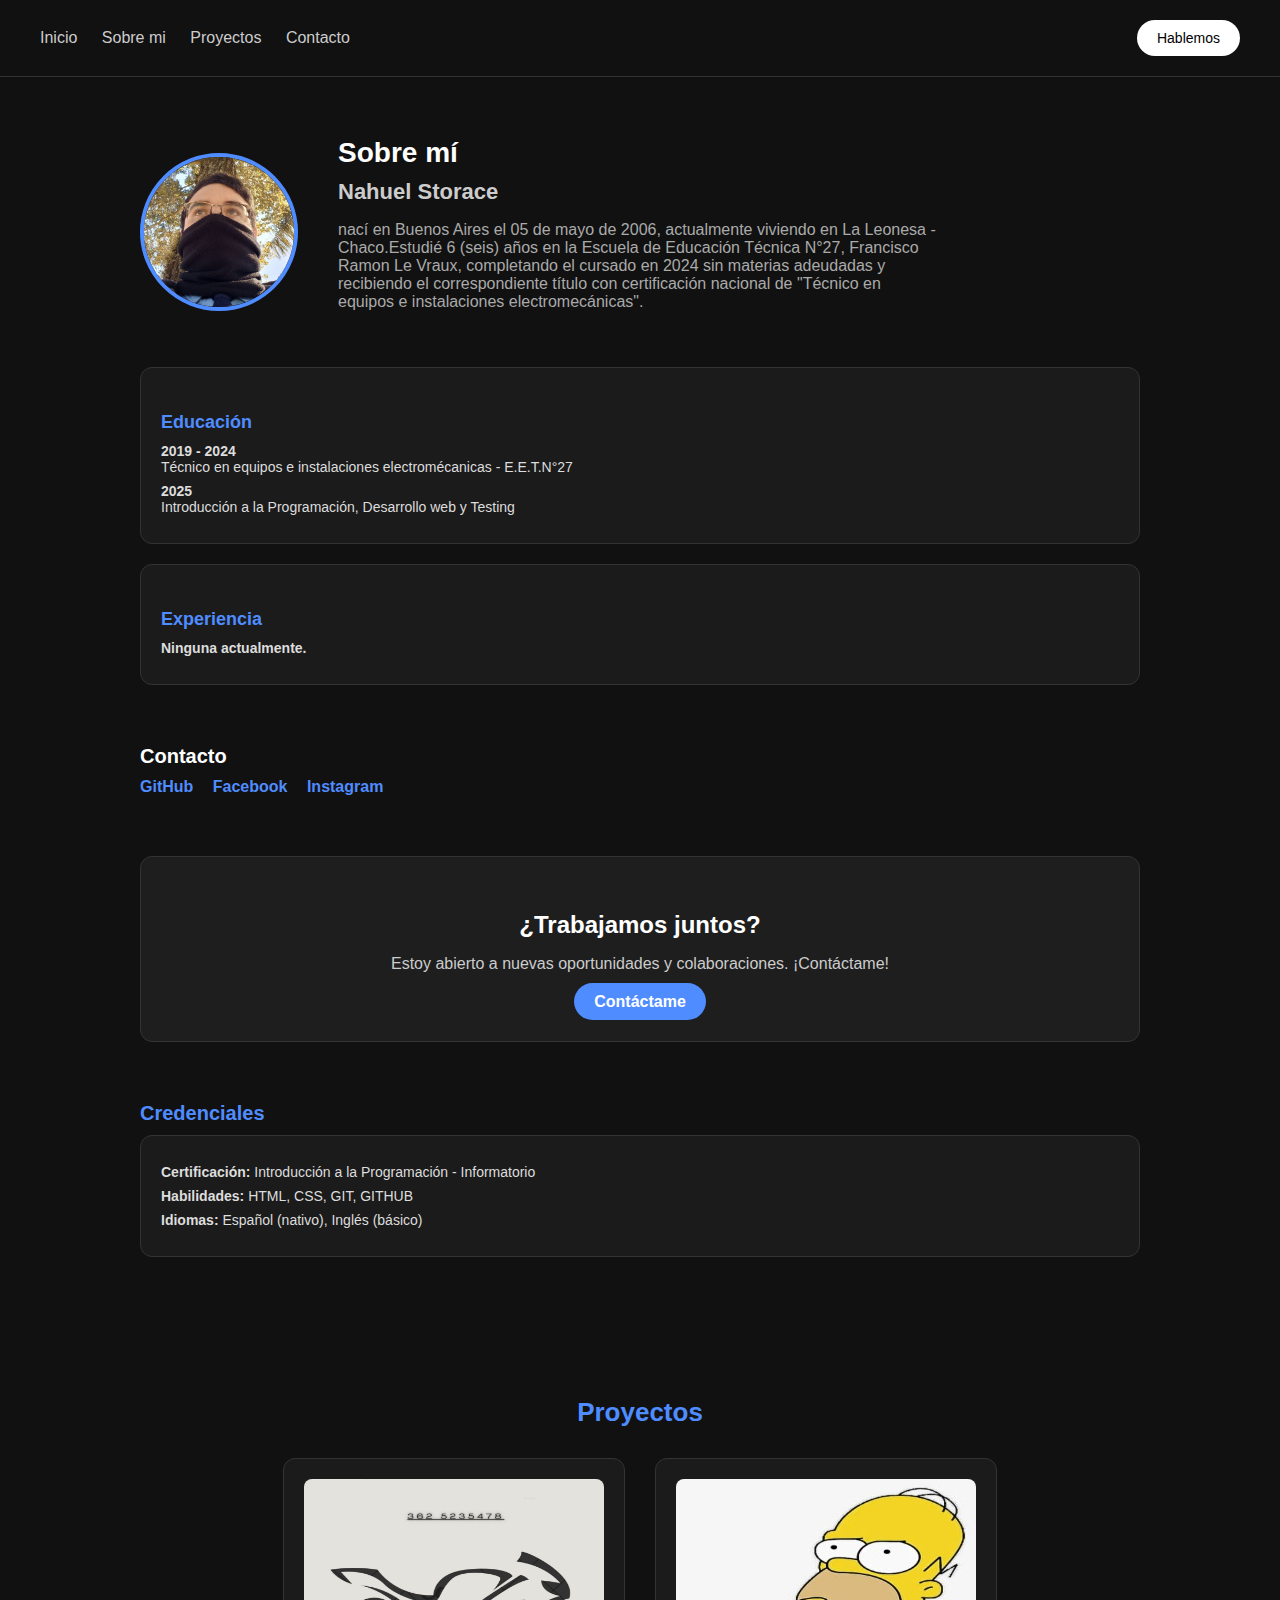
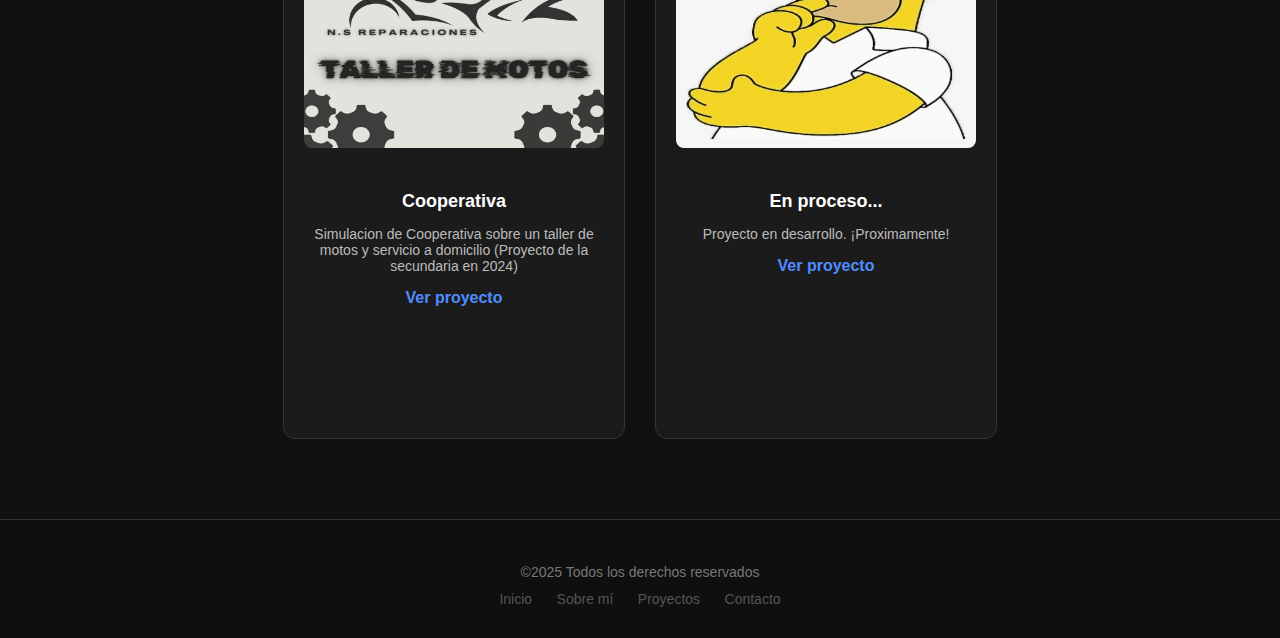
<file: index.html>
<!DOCTYPE html>
<html lang="es">
<head>
    <meta charset="UTF-8">
    <meta name="viewport" content="width=device-width, initial-scale=1.0">
    <title>Portafolio</title>
    <link rel="stylesheet" href="styles.css">
</head>
<body class="fondo">

    <header class="barra-navegacion">
        <nav class="menu">
            <a href="#">Inicio</a>
            <a href="#">Sobre mi</a>
            <a href="#">Proyectos</a>
            <a href="#">Contacto</a>
        </nav>
        <a class="boton-contacto" href="https://www.instagram.com/nahuu_102">Hablemos</a>
    </header>

    <main class="contenido-principal">
        <section class="resumen">
            <div class="resumen-superior">
                <img src="./assets/imgs/perfil.jpg" alt="Foto de perfil" class="foto-perfil">
                <div class="info-personal">
                    <h2 class="titulo-resumen">Sobre mí</h2>
                    <h3 class="nombre">Nahuel Storace</h3>
                    <p class="descripcion">
                        nací en Buenos Aires el 05 de mayo de 2006,
                    actualmente viviendo en La Leonesa - Chaco.Estudié 6 (seis) años en la Escuela de Educación Técnica N°27, 
                    Francisco Ramon Le Vraux, completando el cursado en 2024 sin
                     materias adeudadas y recibiendo el correspondiente título con
                      certificación nacional de "Técnico en equipos e instalaciones electromecánicas".
                    </p>
                </div>
            </div>

            <div class="tarjetas">
                <div class="tarjeta">
                    <h4>Educación</h4>
                    <p><strong>2019 - 2024</strong><br>Técnico en equipos e instalaciones electromécanicas - E.E.T.N°27</p>
                    <P><strong>2025</strong><br>Introducción a la Programación, Desarrollo web y Testing</P>
                </div>

                <div class="tarjeta">
                    <h4>Experiencia</h4>
                    <p><strong>Ninguna actualmente.</strong></p>
                </div>
            </div>
        </section>

        <section class="redes-sociales">
            <h4>Contacto</h4>
            <div class="iconos-redes">
                <a href="https://github.com/Nahuel-srce">GitHub</a>
                <a href="https://www.facebook.com/nahuel.s.allaman">Facebook</a>
                <a href="https://www.instagram.com/nahuu_102">Instagram</a>
            </div>
        </section>

        <section class="cta">
            <h3>¿Trabajamos juntos?</h3>
            <p>Estoy abierto a nuevas oportunidades y colaboraciones. ¡Contáctame!</p>
            <a href="https://www.instagram.com/nahuu_102" class="boton-contactar">Contáctame</a>
        </section>

        <section class="credenciales">
            <h4>Credenciales</h4>
            <div class="tarjeta">
                <p><strong>Certificación: </strong>Introducción a la Programación - Informatorio</p>
                <p><strong>Habilidades: </strong>HTML, CSS, GIT, GITHUB</p>
                <p><strong>Idiomas: </strong>Español (nativo), Inglés (básico)</p>
            </div>
        </section>
    </main>

    <section class="proyectos">
        <h2>Proyectos</h2>
        <div class="lista-proyectos">
      
          <div class="proyecto">
            <img src="./assets/proyectos/Cooperativa/imagenes/taller.jpg" alt="Cooperativa">
            <h4>Cooperativa</h4>
            <p>Simulacion de Cooperativa sobre un taller de motos y servicio a domicilio (Proyecto de la secundaria en 2024)</p>
            <a href="./assets/proyectos/Cooperativa/Cooperativa.html" target="_blank">Ver proyecto</a>
          </div>
      
          <div class="proyecto">
            <img src="./assets/imgs/homero.png" alt="Proyecto dos">
            <h4>En proceso...</h4>
            <p>Proyecto en desarrollo. ¡Proximamente!</p>
            <a href="./assets/proyectos/Proyecto2/proyecto2.html" target="_blank">Ver proyecto</a>
          </div>
      
          
        </div>
      </section>
      

    <footer class="pie-pagina">
        <p>&copy;2025 Todos los derechos reservados</p>
        <nav class="menu-footer">
            <a href="#">Inicio</a>
            <a href="#">Sobre mí</a>
            <a href="#">Proyectos</a>
            <a href="#">Contacto</a>
        </nav>
    </footer>
</body>
</html>
</file>
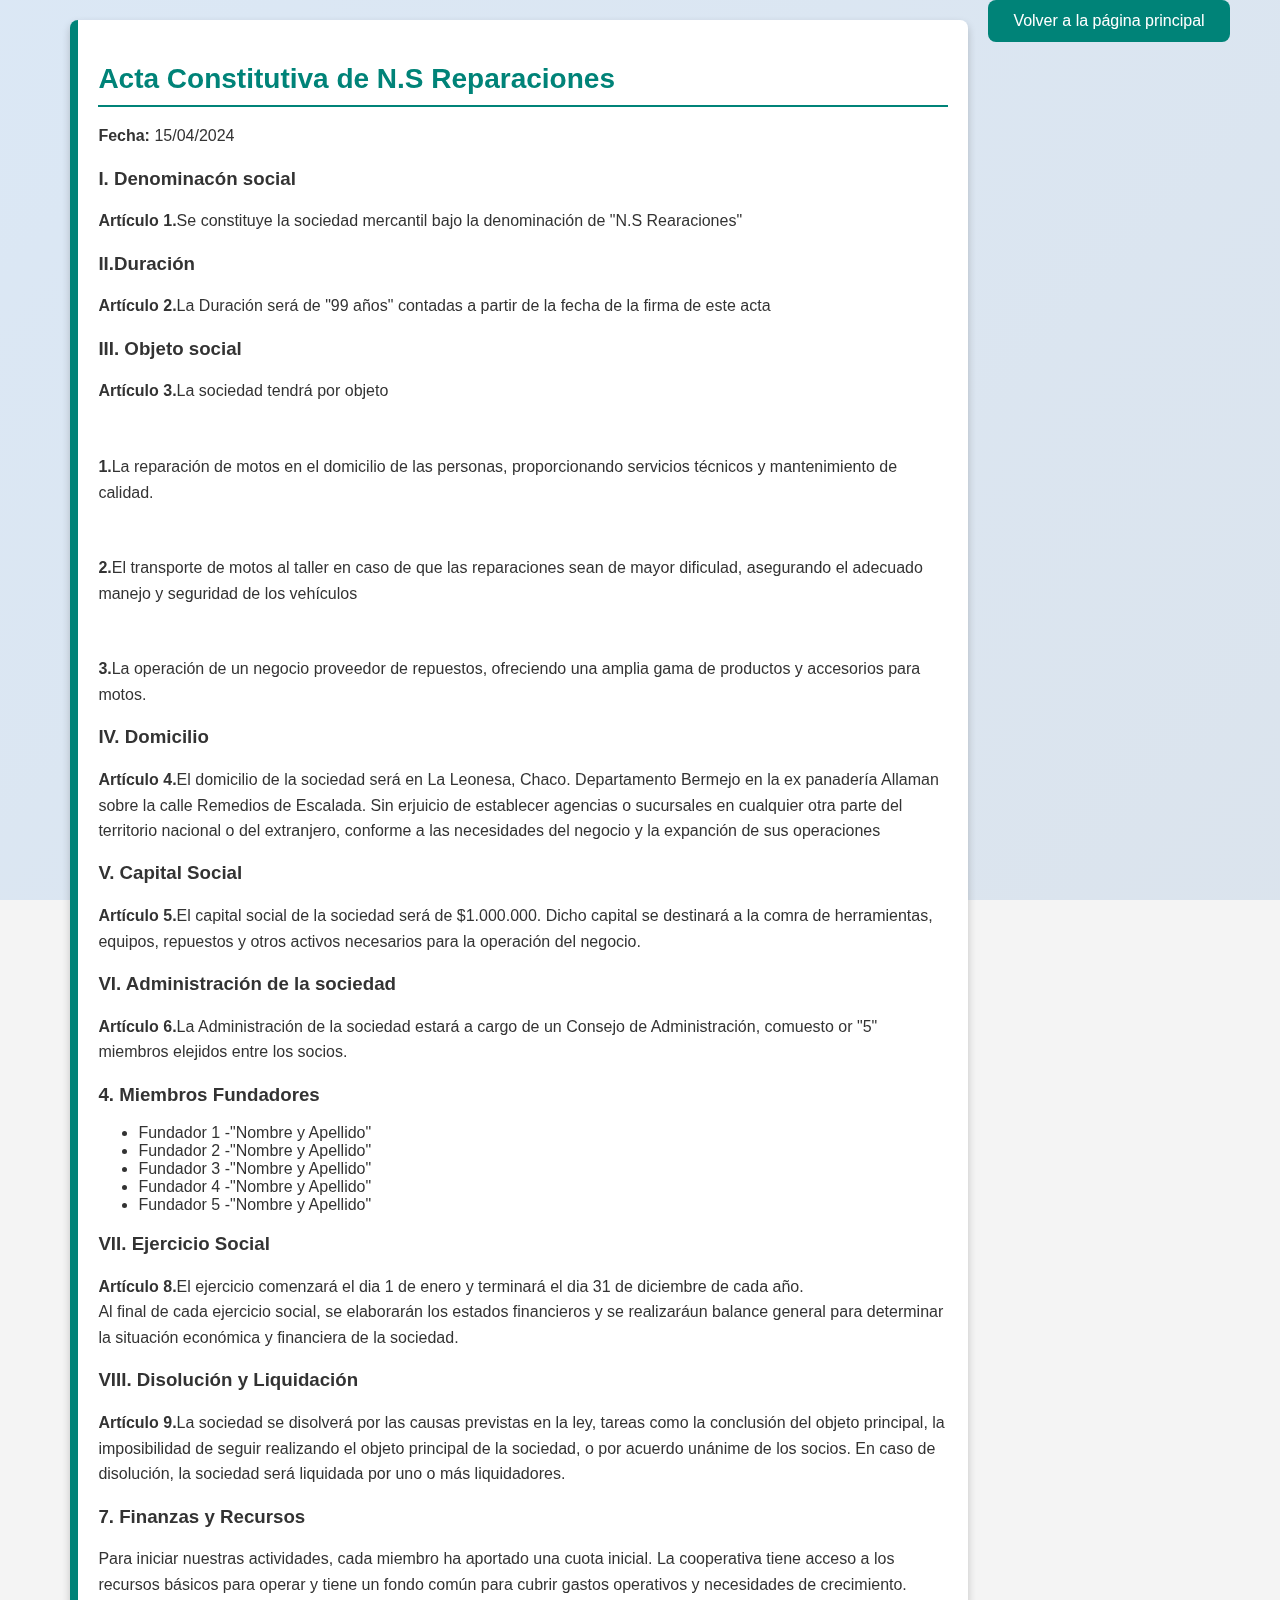
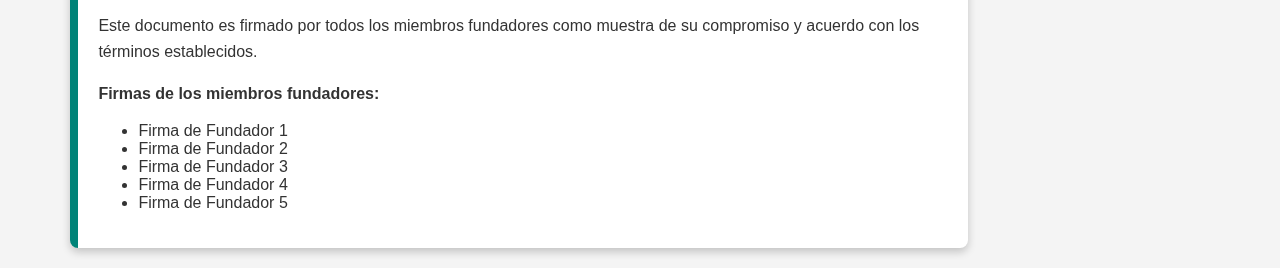
<file: assets/proyectos/Cooperativa/Acta Constitutiva.html>
<!DOCTYPE html>
<html lang="es">
<head>
    <meta charset="UTF-8">
    <meta name="viewport" content="width=device-width, initial-scale=1.0">
    <title>Acta Constitutiva - N.S Reparaciones</title>
    <link rel="stylesheet" href="Cooperativa.css">
</head>
<body>

        <section class="acta-constitutiva">
            <h2>Acta Constitutiva de N.S Reparaciones</h2>
            <p><strong>Fecha:</strong> 15/04/2024</p>

            <h3>I. Denominacón social</h3>
            <p><strong>Artículo 1.</strong>Se constituye la sociedad mercantil bajo la denominación de "N.S Rearaciones"</p>
            
            <h3>II.Duración</h3>
            <p><strong>Artículo 2.</strong>La Duración será de "99 años" contadas a partir de la fecha de la firma de este acta</p>

            <h3>III. Objeto social</h3>
            <p><strong>Artículo 3.</strong>La sociedad tendrá por objeto</p> <br>
            <p><strong>1.</strong>La reparación de motos en el domicilio de las personas, proporcionando servicios técnicos y mantenimiento de calidad.</p> <br>
            <p><strong>2.</strong>El transporte de motos al taller en caso de que las reparaciones sean de mayor dificulad, asegurando el adecuado manejo y seguridad de los vehículos</p> <br>
            <p><strong>3.</strong>La operación de un negocio proveedor de repuestos, ofreciendo una amplia gama de productos y accesorios para motos.</p>

            <h3>IV. Domicilio</h3>
            <p><strong>Artículo 4.</strong>El domicilio de la sociedad será en La Leonesa, Chaco. Departamento Bermejo en la ex panadería Allaman sobre la calle Remedios de Escalada. Sin erjuicio de establecer agencias o sucursales en cualquier otra parte del territorio nacional o del extranjero, conforme a las necesidades del negocio y la expanción de sus operaciones</p>
            
            <h3>V. Capital Social</h3>
            <p><strong>Artículo 5.</strong>El capital social de la sociedad será de $1.000.000. Dicho capital se destinará a la comra de herramientas, equipos, repuestos y otros activos necesarios para la operación del negocio.</p>

            <h3>VI. Administración de la sociedad</h3>
            <p><strong>Artículo 6.</strong>La Administración de la sociedad estará a cargo de un Consejo de Administración, comuesto or "5" miembros elejidos entre los socios.</p>

            <h3>4. Miembros Fundadores</h3>
            <ul>
                <li>Fundador 1 -"Nombre y Apellido"</li>
                <li>Fundador 2 -"Nombre y Apellido"</li>
                <li>Fundador 3 -"Nombre y Apellido"</li>
                <li>Fundador 4 -"Nombre y Apellido"</li>
                <li>Fundador 5 -"Nombre y Apellido"</li>
            </ul>

            <h3>VII. Ejercicio Social</h3>
            <p><strong>Artículo 8.</strong>El ejercicio comenzará el dia 1 de enero y terminará el dia 31 de diciembre de cada año. <br>Al final de cada ejercicio social, se elaborarán los estados financieros y se realizaráun balance general para determinar la situación económica y financiera de la sociedad.</p>

            <h3>VIII. Disolución y Liquidación</h3>
            <p><strong>Artículo 9.</strong>La sociedad se disolverá por las causas previstas en la ley, tareas como la conclusión del objeto principal, la imposibilidad de seguir realizando el objeto principal de la sociedad, o por acuerdo unánime de los socios. En caso de disolución, la sociedad será liquidada por uno o más liquidadores.</p>

            <h3>7. Finanzas y Recursos</h3>
            <p>Para iniciar nuestras actividades, cada miembro ha aportado una cuota inicial. La cooperativa tiene acceso a los recursos básicos para operar y tiene un fondo común para cubrir gastos operativos y necesidades de crecimiento.</p>


            <p>Este documento es firmado por todos los miembros fundadores como muestra de su compromiso y acuerdo con los términos establecidos.</p>

            <p><strong>Firmas de los miembros fundadores:</strong></p>
            <ul>
                <li>Firma de Fundador 1</li>
                <li>Firma de Fundador 2</li>
                <li>Firma de Fundador 3</li>
                <li>Firma de Fundador 4</li>
                <li>Firma de Fundador 5</li>
            </ul>
        </section>

        <!-- Botón para regresar a la página principal -->
        <div class="boton-regreso">
            <button onclick="window.location.href='Cooperativa.html'">Volver a la página principal</button>
        </div>
    </div>

    <script src="Cooperativa.js"></script>
</body>
</html>
</file>
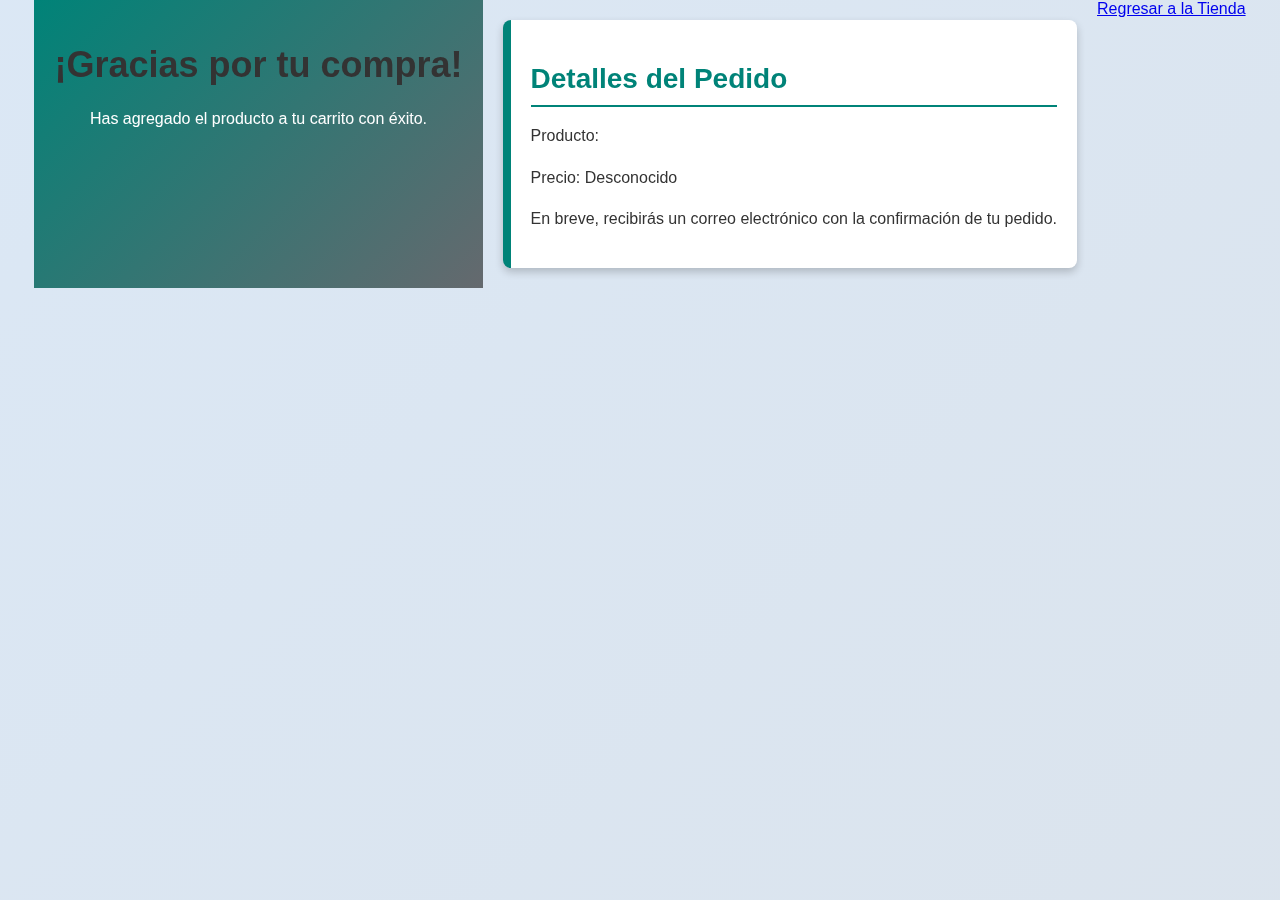
<file: assets/proyectos/Cooperativa/carrito.html>
<!DOCTYPE html>
<html lang="es">
<head>
    <meta charset="UTF-8">
    <meta name="viewport" content="width=device-width, initial-scale=1.0">
    <title>Confirmación de Compra</title>
    <link rel="stylesheet" href="Cooperativa.css">
</head>
<body>
    <!-- Encabezado -->
    <header>
        <h1>¡Gracias por tu compra!</h1>
        <p>Has agregado el producto a tu carrito con éxito.</p>
    </header>

    <!-- Detalles de la compra -->
    <section class="confirmacion-compra">
        <h2>Detalles del Pedido</h2>
        <p>Producto: <span id="producto-comprado">Nombre del producto</span></p>
        <p>Precio: <span id="precio-producto">$--</span></p>
        <p>En breve, recibirás un correo electrónico con la confirmación de tu pedido.</p>
    </section>

   
    <footer>
        <a href="tienda.html" class="boton-regresar">Regresar a la Tienda</a>
    </footer>

    <script>
       
        const urlParams = new URLSearchParams(window.location.search);
        const producto = urlParams.get('producto');
        const precio = urlParams.get('precio');
        document.getElementById('producto-comprado').textContent = producto;
        document.getElementById('precio-producto').textContent = precio ? `$${precio}` : 'Desconocido';
    </script>
</body>
</html>
</file>
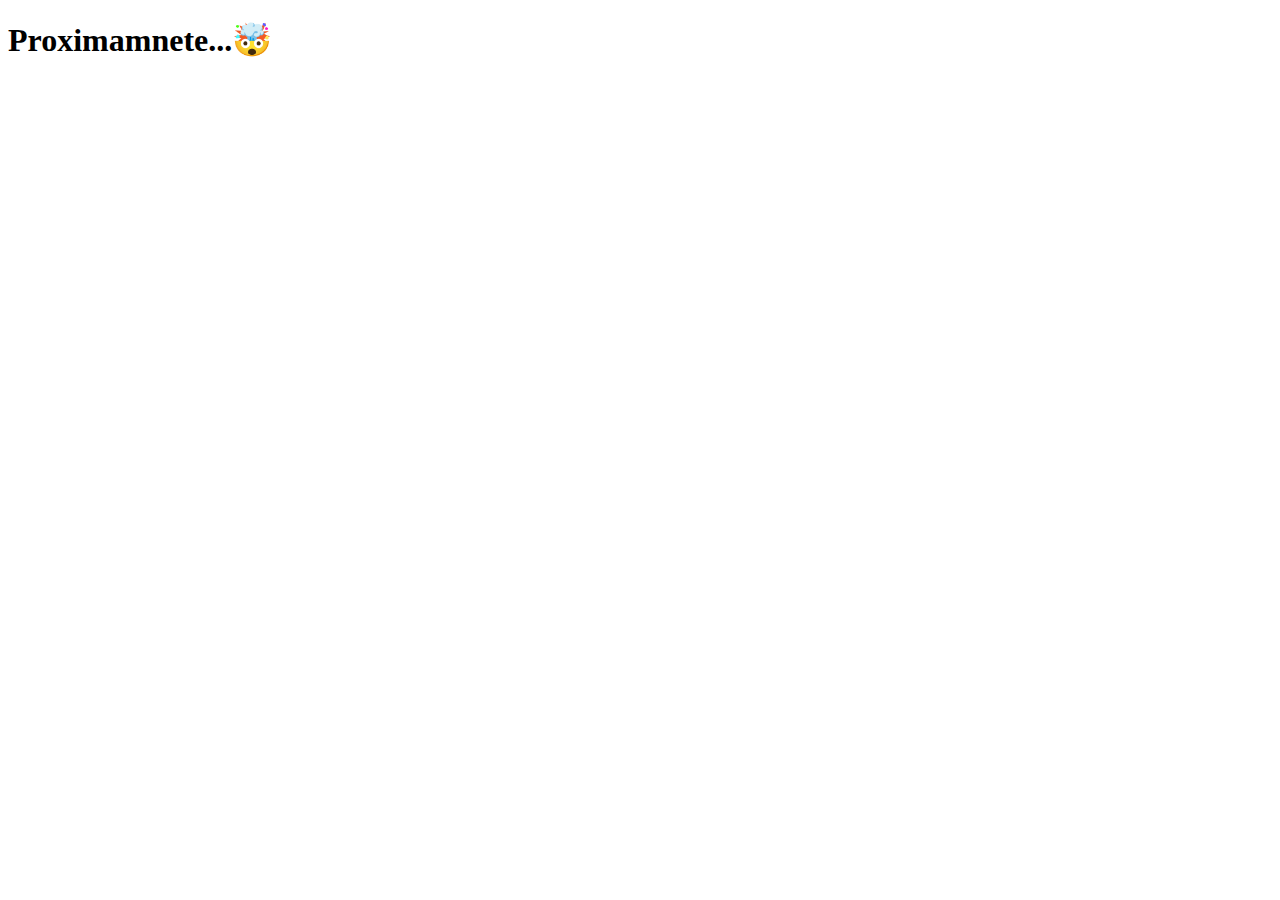
<file: assets/proyectos/Proyecto2/proyecto2.html>
<!DOCTYPE html>
<html lang="es">
<head>
    <meta charset="UTF-8">
    <meta name="viewport" content="width=device-width, initial-scale=1.0">
    <title>Document</title>
</head>
<body>
    <h1>Proximamnete...🤯</h1>
</body>
</html>
</file>
<file: styles.css>
body {
    margin: 0;
    font-family: Arial, sans-serif;
    background-color: #111;
    color: #fff;
  }
  

  .barra-navegacion {
    display: flex;
    justify-content: space-between;
    align-items: center;
    padding: 20px 40px;
    border-bottom: 1px solid #333;
  }
  
  .menu a {
    margin-right: 20px;
    text-decoration: none;
    color: #ccc;
    transition: color 0.3s;
  }
  
  .menu a:hover {
    color: #4f8cff;
  }
  
  .boton-contacto {
    background-color: #fff;
    color: #000;
    padding: 10px 20px;
    border: none;
    border-radius: 20px;
    cursor: pointer;
    font-size: 14px;
    text-decoration: none;
  }
  
  .boton-contacto:hover {
    background-color: #ddd;
  }
  

  .contenido-principal {
    max-width: 1000px;
    margin: 0 auto;
    padding: 60px 40px;
  }
  
 
  .resumen {
    display: flex;
    flex-direction: column;
    gap: 40px;
  }
  
  .resumen-superior {
    display: flex;
    align-items: center;
    gap: 40px;
  }
  
  .foto-perfil {
    width: 150px;
    height: 150px;
    border-radius: 50%;
    object-fit: cover;
    border: 4px solid #4f8cff;
  }
  
  .info-personal {
    max-width: 600px;
  }
  
  .titulo-resumen {
    font-size: 28px;
    margin: 0 0 10px;
  }
  
  .nombre {
    font-size: 22px;
    margin: 0 0 10px;
    color: #ccc;
  }
  
  .descripcion {
    font-size: 16px;
    color: #aaa;
  }
  

  .tarjetas {
    display: flex;
    flex-wrap: wrap;
    gap: 20px;
  }
  
  .tarjeta {
    flex: 1 1 45%;
    background-color: #1b1b1b;
    padding: 20px;
    border-radius: 12px;
    border: 1px solid #333;
  }
  
  .tarjeta h4 {
    font-size: 18px;
    margin-bottom: 10px;
    color: #4f8cff;
  }
  
  .tarjeta p {
    font-size: 14px;
    color: #ddd;
    margin: 8px 0;
  }
  

  .redes-sociales {
    margin-top: 60px;
  }
  
  .redes-sociales h4 {
    font-size: 20px;
    margin-bottom: 10px;
  }
  
  .iconos-redes a {
    margin-right: 15px;
    text-decoration: none;
    color: #4f8cff;
    font-weight: bold;
  }
  
  .iconos-redes a:hover {
    color: #fff;
  }
  

  .cta {
    margin-top: 60px;
    padding: 30px;
    background-color: #1e1e1e;
    border: 1px solid #333;
    border-radius: 12px;
    text-align: center;
  }
  
  .cta h3 {
    font-size: 24px;
    margin-bottom: 10px;
  }
  
  .cta p {
    font-size: 16px;
    color: #ccc;
    margin-bottom: 20px;
  }
  
  .boton-contactar {
    background-color: #4f8cff;
    color: white;
    padding: 10px 20px;
    border-radius: 25px;
    text-decoration: none;
    font-weight: bold;
  }
  
  .boton-contactar:hover {
    background-color: #3b6fd8;
  }
  
  /* Credenciales */
  .credenciales {
    margin-top: 60px;
  }
  
  .credenciales h4 {
    font-size: 20px;
    margin-bottom: 10px;
    color: #4f8cff;
  }
  
  .credenciales .tarjeta {
    background-color: #1b1b1b;
    padding: 20px;
    border-radius: 12px;
    border: 1px solid #333;
    font-size: 14px;
    color: #ddd;
  }
  
  .pie-pagina {
    margin-top: 80px;
    padding: 30px 20px;
    text-align: center;
    background-color: #0f0f0f;
    border-top: 1px solid #333;
  }
  
  .pie-pagina p {
    color: #777;
    margin-bottom: 10px;
    font-size: 14px;
  }
  
  .menu-footer a {
    margin: 0 10px;
    text-decoration: none;
    color: #555;
    font-size: 14px;
  }
  
  .menu-footer a:hover {
    color: #4f8cff;
  }


.proyectos {
  margin-top: 80px;
}

.proyectos h2 {
  font-size: 26px;
  margin-bottom: 30px;
  color: #4f8cff;
  text-align: center;
}

.lista-proyectos {
  display: flex;
  flex-wrap: wrap;
  gap: 30px;
  justify-content: center;
}

.proyecto {
  background-color: #1b1b1b;
  border: 1px solid #333;
  border-radius: 12px;
  padding: 20px;
  max-width: 300px;
  text-align: center;
}

.proyecto img {
  width: 100%;
  height: 50%;
  border-radius: 8px;
  margin-bottom: 15px;
}

.proyecto h4 {
  font-size: 18px;
  margin-bottom: 10px;
  color: #fff;
}

.proyecto p {
  font-size: 14px;
  color: #bbb;
  margin-bottom: 15px;
}

.proyecto a {
  text-decoration: none;
  color: #4f8cff;
  font-weight: bold;
}

.proyecto a:hover {
  color: #fff;
}
</file>
<file: assets/proyectos/Cooperativa/Cooperativa.css>
/* Estilo General de la Página */
body {
    font-family: Arial, sans-serif;
    background-color: #f4f6f9;
    margin: 0;
    padding: 0;
    color: #333;
}

/* Secciones con Fondo */
section {
    background-color: #ffffff;
    border-radius: 12px;
    box-shadow: 0 4px 8px rgba(0, 0, 0, 0.1);
    margin: 20px auto;
    padding: 20px;
    max-width: 850px;
    animation: fadeIn 1s ease-in-out;
    border-left: 8px solid #008378; 
}
/* Estilo para el logo */
.logo-imagen {
    width: 500px; 
    height: 500px; 
}
/* Estilos para el modal */
.modal {
    display: none;
    position: fixed;
    z-index: 1;
    left: 0;
    top: 0;
    width: 100%;
    height: 100%;
    background-color: rgba(0, 0, 0, 0.5);
}

.modal-content {
    background-color: #fefefe;
    margin: 15% auto;
    padding: 20px;
    border: 1px solid #888;
    width: 80%;
    max-width: 500px;
    text-align: center;
}

.close {
    color: #aaa;
    float: right;
    font-size: 28px;
    font-weight: bold;
    cursor: pointer;
}

.plano-img {
    width: 100%;
    height: auto;
    max-height: 470px;
}


.logo {
    display:flex;
    flex-direction:column;
    justify-content: center;
    margin-bottom: 20px; 
    width: 160px;
    height: 160px;
}


/* Encabezados de cada Sección */
section h2 {
    font-size: 28px;
    color: #008378;
    color: #008378;
    border-bottom: 2px solid #008378;
    padding-bottom: 10px;
    margin-bottom: 15px;
}

body {
    display: flex;
    justify-content: center; 
    background-color: #f4f4f4;
    margin: 0;
    padding: 0;
}


.contenedor-principal {
    width: 100%; 
    max-width: 1000px; 
    padding: 20px; 
    background-color: #fff;
    box-shadow: 0 4px 8px rgba(0, 0, 0, 0.2);
    border-radius: 8px;
}

.boton-tienda {
    background-color: #4CAF50;
    color: white;
    padding: 10px 20px;
    border: none;
    cursor: pointer;
    font-size: 1em;
    margin-top: 10px;
}
.boton-tienda:hover {
    background-color: #45a049;
}

.body {
    font-family: Arial, sans-serif;
    background-color: #f4f4f4;
    margin: 0;
    padding: 0;
    color: #333;
}

header {
    background-color: #333;
    color: #fff;
    padding: 20px;
    text-align: center;
}

h1, h2, h3 {
    color: #333;
}

section {
    padding: 20px;
    margin: 20px;
    background-color: #fff;
    border-radius: 8px;
    box-shadow: 0 4px 8px rgba(0, 0, 0, 0.2);
}


.boton-tienda {
    background-color: #4CAF50;
    color: white;
    padding: 10px 20px;
    border: none;
    cursor: pointer;
    font-size: 1em;
    margin-top: 10px;
}
.boton-tienda:hover {
    background-color: #45a049;
}
/* Imagen del producto */
.producto img {
    width: 50%;
    height: auto;
    border-radius: 8px;
    margin-bottom: 10px;
}

/* Texto dentro de las Secciones */
section p {
    font-size: 16px;
    line-height: 1.6;
}

/* Botón de Fin */
.fin-container, .publicidad-container {
    text-align: center;
    margin-top: 30px;
}

/* Botones Generales */
button {
    background: linear-gradient(135deg, #008378, #008378);
    color: #fff;
    border: none;
    padding: 12px 25px;
    border-radius: 8px;
    font-size: 16px;
    cursor: pointer;
    transition: background 0.3s;
    animation: fadeIn 1s ease-in-out;
}

button:hover {
    background: linear-gradient(135deg, #0056b3, #003f7f);
}

/* Botón de Cerrar Modal */
.close {
    position: absolute;
    top: 10px;
    right: 20px;
    color: #666;
    font-size: 28px;
    cursor: pointer;
}

.close:hover {
    color: #333;
}

/* Modal */
.modal {
    display: none;
    position: fixed;
    z-index: 10;
    padding-top: 50px;
    left: 0;
    top: 0;
    width: 100%;
    height: 100%;
    background-color: rgba(0, 0, 0, 0.8);
    animation: fadeInModal 0.5s ease-in-out;
}

/* Modal de Video */
.modal-content {
    background: #ffffff;
    margin: auto;
    padding: 20px;
    border: 2px solid #007bff;
    width: 90%; 
    max-width: 500px; 
    border-radius: 12px;
    text-align: center;
    position: relative;
    animation: zoomIn 0.5s ease-in-out;
    overflow: hidden;
}

.video-player {
    width: 100%;
    height: auto;
    max-height: 300px; 
    border-radius: 8px;
}


.video-content {
    width: 50%;
}

.logo-fin {
    width: 100px;
    height: 100px;
    margin: 10px auto;
    animation: bounce 2s infinite;
}

.video-player {
    width: 100%;
    border-radius: 8px;
}

/* Encabezado Principal de la Página */
header {
    background: linear-gradient(135deg, #008378, #65696e);
    color: #ffffff;
    padding: 20px;
    text-align: center;
}

header h1 {
    font-size: 36px;
}

/* Fondo Animado de la Página */
body::before {
    content: "";
    position: fixed;
    top: 0;
    left: 0;
    width: 100%;
    height: 100%;
    background: linear-gradient(135deg, rgba(0,123,255,0.1), rgba(0,86,179,0.1));
    z-index: -1;
    animation: backgroundMove 20s linear infinite;
}

/* Animaciones */
@keyframes fadeInModal {
    from { opacity: 0; }
    to { opacity: 1; }
}

@keyframes zoomIn {
    from { transform: scale(0.5); }
    to { transform: scale(1); }
}

@keyframes bounce {
    0%, 100% { transform: translateY(0); }
    50% { transform: translateY(-10px); }
}

@keyframes backgroundMove {
    0% { background-position: 0 0; }
    100% { background-position: 100% 100%; }
}
</file>
